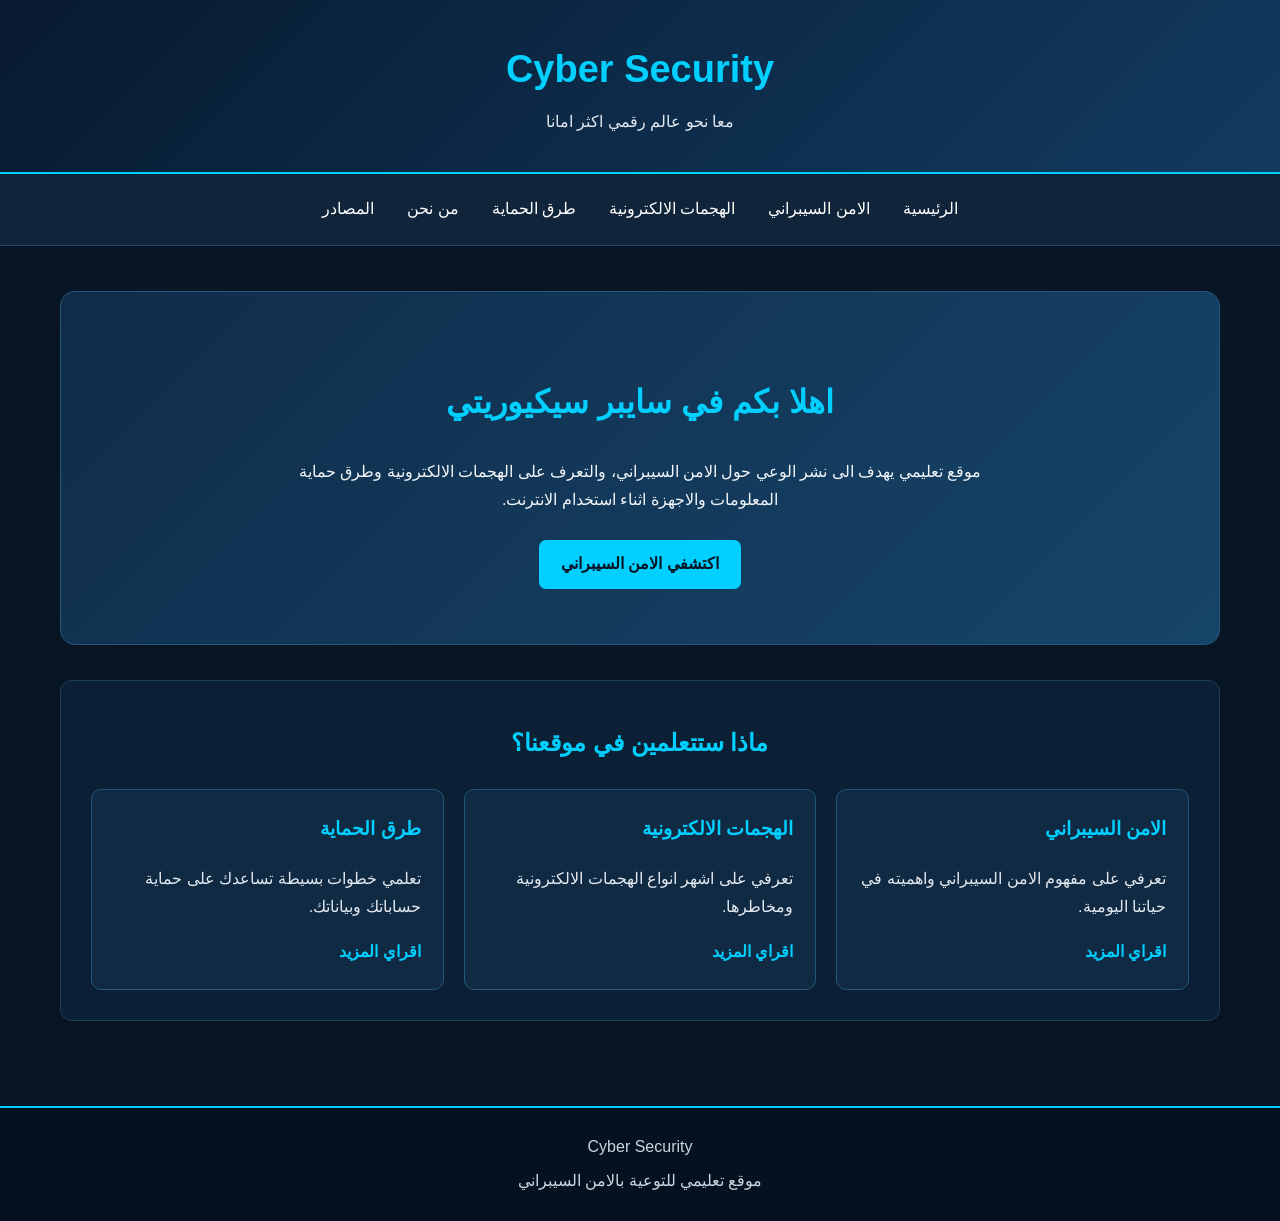
<file: index.html>
<!DOCTYPE html>
<html lang="ar" dir="rtl">
<head>
    <meta charset="UTF-8">
    <meta name="viewport" content="width=device-width, initial-scale=1.0">
    <title>Cyber Security | الرئيسية</title>
    <link rel="stylesheet" href="style.css">
</head>
<body>

<header>
    <h1>Cyber Security</h1>
    <p> معا نحو عالم رقمي اكثر امانا</p>
</header>

<nav>
    <a href="index.html">الرئيسية</a>
    <a href="about-cyber.html">الامن السيبراني</a>
    <a href="attacks.html">الهجمات الالكترونية</a>
    <a href="protection.html">طرق الحماية</a>
    <a href="about.html">من نحن</a>
    <a href="sources.html">المصادر</a>
</nav>

<main>
    <section class="hero">
        <h2>اهلا بكم في سايبر سيكيوريتي</h2>
        <p>
            موقع تعليمي يهدف الى نشر الوعي حول الامن السيبراني،
            والتعرف على الهجمات الالكترونية وطرق حماية المعلومات
            والاجهزة اثناء استخدام الانترنت.
        </p>
        <a class="main-button" href="about-cyber.html">
            اكتشفي الامن السيبراني
        </a>
    </section>

    <section class="content-section">
        <h2>ماذا ستتعلمين في موقعنا؟</h2>

        <div class="cards">
            <article class="card">
                <h3>الامن السيبراني</h3>
                <p>تعرفي على مفهوم الامن السيبراني واهميته في حياتنا اليومية.</p>
                <a href="about-cyber.html">اقراي المزيد</a>
            </article>

            <article class="card">
                <h3>الهجمات الالكترونية</h3>
                <p>تعرفي على اشهر انواع الهجمات الالكترونية ومخاطرها.</p>
                <a href="attacks.html">اقراي المزيد</a>
            </article>

            <article class="card">
                <h3>طرق الحماية</h3>
                <p>تعلمي خطوات بسيطة تساعدك على حماية حساباتك وبياناتك.</p>
                <a href="protection.html">اقراي المزيد</a>
            </article>
        </div>
    </section>
</main>

<footer>
    <p>Cyber Security </p>
    <p>موقع تعليمي للتوعية بالامن السيبراني</p>
</footer>

</body>
</html>
</file>
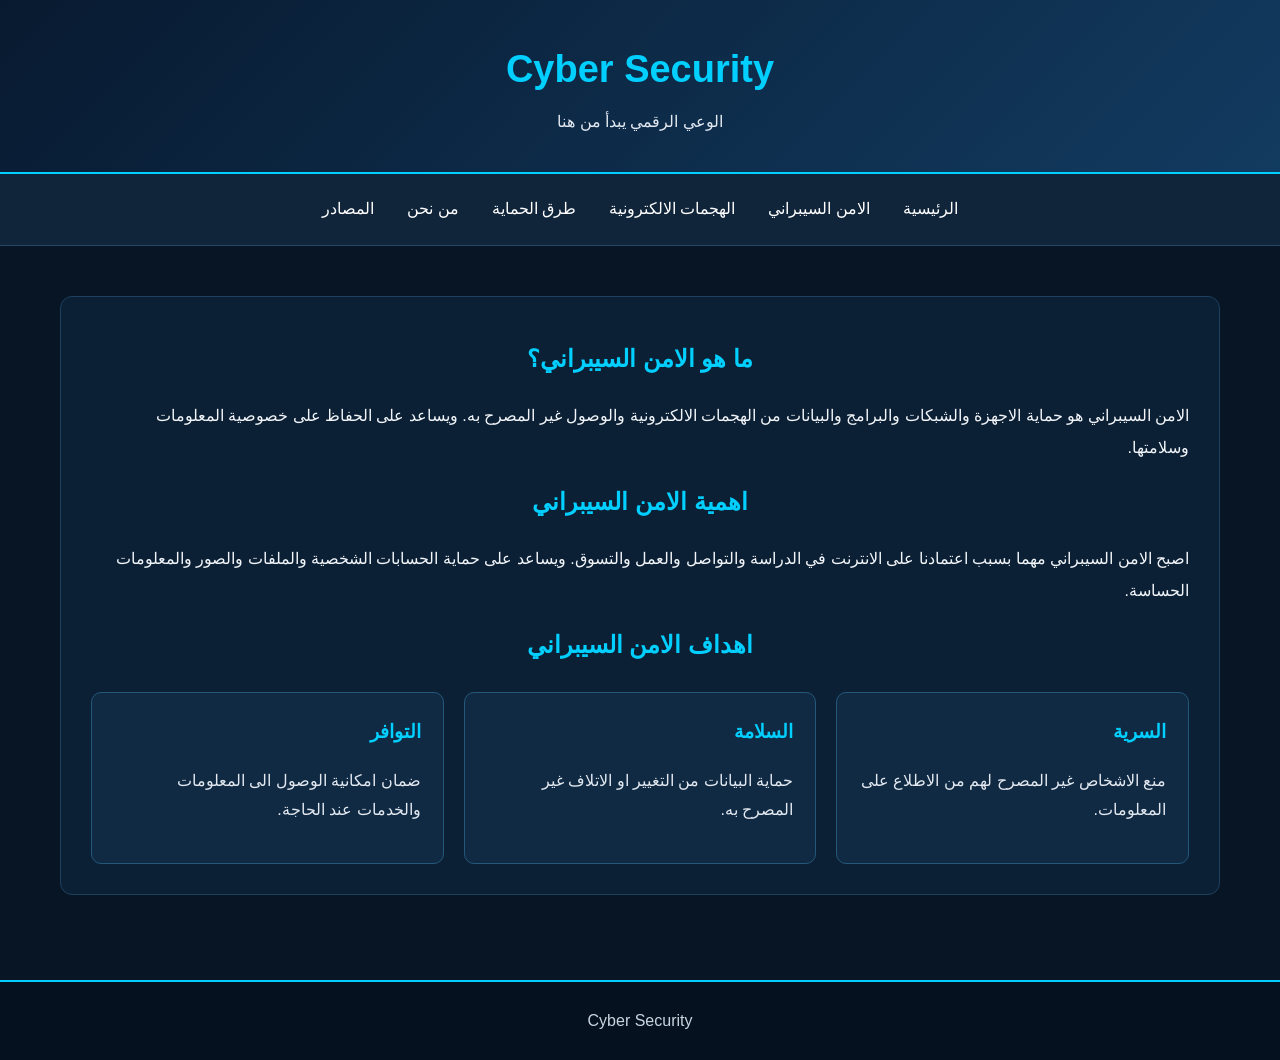
<file: about-cyber.html>
<!DOCTYPE html>
<html lang="ar" dir="rtl">
<head>
    <meta charset="UTF-8">
    <meta name="viewport" content="width=device-width, initial-scale=1.0">
    <title>Cyber Security | الامن السيبراني</title>
    <link rel="stylesheet" href="style.css">
</head>
<body>

<header>
    <h1>Cyber Security</h1>
    <p> الوعي الرقمي يبدأ من هنا</p>
</header>

<nav>
    <a href="index.html">الرئيسية</a>
    <a href="about-cyber.html">الامن السيبراني</a>
    <a href="attacks.html">الهجمات الالكترونية</a>
    <a href="protection.html">طرق الحماية</a>
    <a href="about.html">من نحن</a>
    <a href="sources.html">المصادر</a>
</nav>

<main>
    <section class="content-section">
        <h2>ما هو الامن السيبراني؟</h2>

        <p>
            الامن السيبراني هو حماية الاجهزة والشبكات والبرامج
            والبيانات من الهجمات الالكترونية والوصول غير المصرح به.
            ويساعد على الحفاظ على خصوصية المعلومات وسلامتها.
        </p>

        <h2>اهمية الامن السيبراني</h2>

        <p>
            اصبح الامن السيبراني مهما بسبب اعتمادنا على الانترنت
            في الدراسة والتواصل والعمل والتسوق. ويساعد على حماية
            الحسابات الشخصية والملفات والصور والمعلومات الحساسة.
        </p>

        <h2>اهداف الامن السيبراني</h2>

        <div class="cards">
            <article class="card">
                <h3>السرية</h3>
                <p>منع الاشخاص غير المصرح لهم من الاطلاع على المعلومات.</p>
            </article>

            <article class="card">
                <h3>السلامة</h3>
                <p>حماية البيانات من التغيير او الاتلاف غير المصرح به.</p>
            </article>

            <article class="card">
                <h3>التوافر</h3>
                <p>ضمان امكانية الوصول الى المعلومات والخدمات عند الحاجة.</p>
            </article>
        </div>
    </section>
</main>

<footer>
    <p>Cyber Security </p>
</footer>

</body>
</html>
</file>
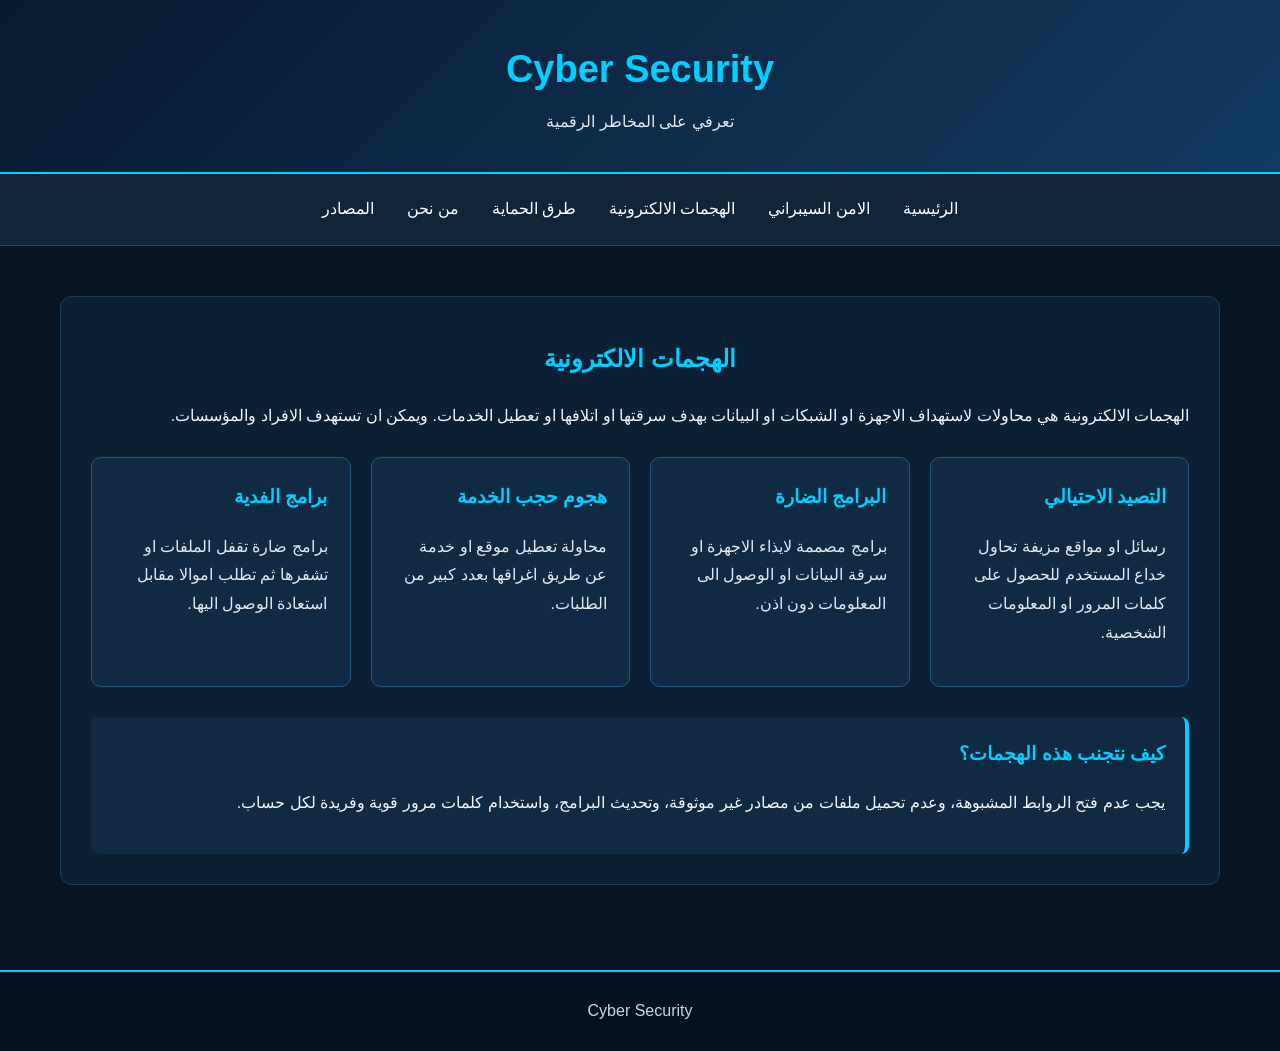
<file: attacks.html>
<!DOCTYPE html>
<html lang="ar" dir="rtl">
<head>
    <meta charset="UTF-8">
    <meta name="viewport" content="width=device-width, initial-scale=1.0">
    <title>Cyber Security | الهجمات الالكترونية</title>
    <link rel="stylesheet" href="style.css">
</head>
<body>

<header>
    <h1>Cyber Security</h1>
    <p> تعرفي على المخاطر الرقمية</p>
</header>

<nav>
    <a href="index.html">الرئيسية</a>
    <a href="about-cyber.html">الامن السيبراني</a>
    <a href="attacks.html">الهجمات الالكترونية</a>
    <a href="protection.html">طرق الحماية</a>
    <a href="about.html">من نحن</a>
    <a href="sources.html">المصادر</a>
</nav>

<main>
    <section class="content-section">
        <h2>الهجمات الالكترونية</h2>

        <p>
            الهجمات الالكترونية هي محاولات لاستهداف الاجهزة او الشبكات
            او البيانات بهدف سرقتها او اتلافها او تعطيل الخدمات.
            ويمكن ان تستهدف الافراد والمؤسسات.
        </p>

        <div class="cards">
            <article class="card">
                <h3>التصيد الاحتيالي</h3>
                <p>
                    رسائل او مواقع مزيفة تحاول خداع المستخدم للحصول
                    على كلمات المرور او المعلومات الشخصية.
                </p>
            </article>

            <article class="card">
                <h3>البرامج الضارة</h3>
                <p>
                    برامج مصممة لايذاء الاجهزة او سرقة البيانات
                    او الوصول الى المعلومات دون اذن.
                </p>
            </article>

            <article class="card">
                <h3>هجوم حجب الخدمة</h3>
                <p>
                    محاولة تعطيل موقع او خدمة عن طريق اغراقها
                    بعدد كبير من الطلبات.
                </p>
            </article>

            <article class="card">
                <h3>برامج الفدية</h3>
                <p>
                    برامج ضارة تقفل الملفات او تشفرها ثم تطلب
                    اموالا مقابل استعادة الوصول اليها.
                </p>
            </article>
        </div>

        <div class="info-box">
            <h3>كيف نتجنب هذه الهجمات؟</h3>
            <p>
                يجب عدم فتح الروابط المشبوهة، وعدم تحميل ملفات من
                مصادر غير موثوقة، وتحديث البرامج، واستخدام كلمات مرور
                قوية وفريدة لكل حساب.
            </p>
        </div>
    </section>
</main>

<footer>
    <p>Cyber Security </p>
</footer>

</body>
</html>
</file>
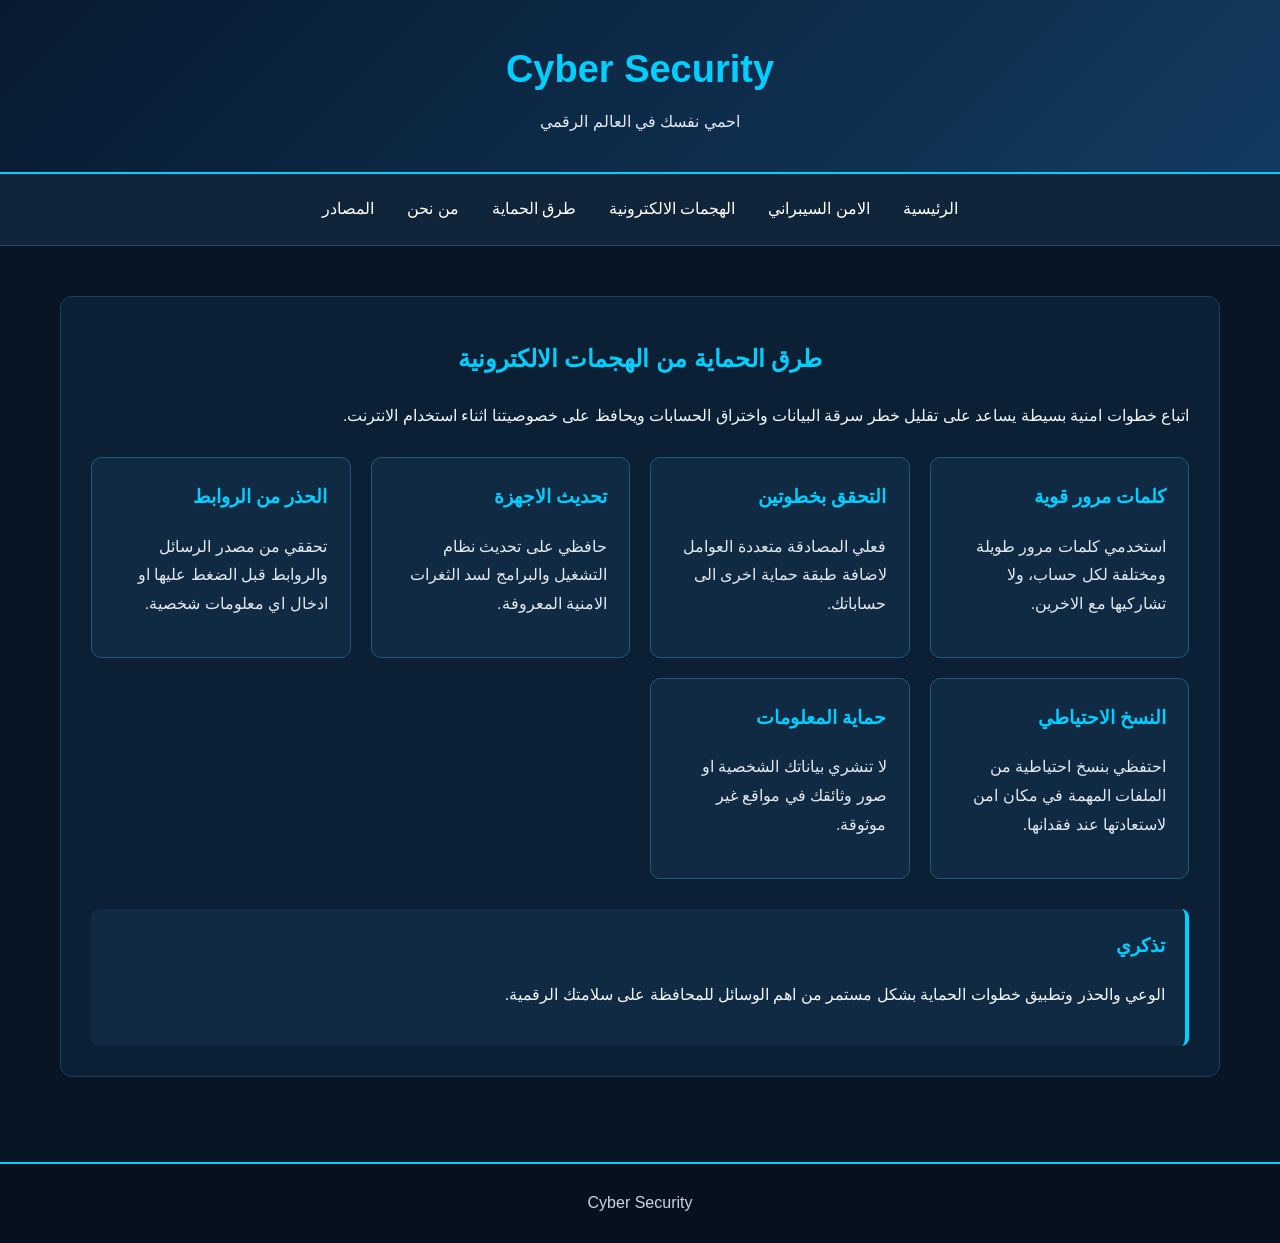
<file: protection.html>
<!DOCTYPE html>
<html lang="ar" dir="rtl">
<head>
    <meta charset="UTF-8">
    <meta name="viewport" content="width=device-width, initial-scale=1.0">
    <title>Cyber Security | طرق الحماية</title>
    <link rel="stylesheet" href="style.css">
</head>
<body>

<header>
    <h1>Cyber Security</h1>
    <p> احمي نفسك في العالم الرقمي</p>
</header>

<nav>
    <a href="index.html">الرئيسية</a>
    <a href="about-cyber.html">الامن السيبراني</a>
    <a href="attacks.html">الهجمات الالكترونية</a>
    <a href="protection.html">طرق الحماية</a>
    <a href="about.html">من نحن</a>
    <a href="sources.html">المصادر</a>
</nav>

<main>
    <section class="content-section">
        <h2>طرق الحماية من الهجمات الالكترونية</h2>

        <p>
            اتباع خطوات امنية بسيطة يساعد على تقليل خطر سرقة البيانات
            واختراق الحسابات ويحافظ على خصوصيتنا اثناء استخدام الانترنت.
        </p>

        <div class="cards">
            <article class="card">
                <h3>كلمات مرور قوية</h3>
                <p>
                    استخدمي كلمات مرور طويلة ومختلفة لكل حساب،
                    ولا تشاركيها مع الاخرين.
                </p>
            </article>

            <article class="card">
                <h3>التحقق بخطوتين</h3>
                <p>
                    فعلي المصادقة متعددة العوامل لاضافة طبقة حماية
                    اخرى الى حساباتك.
                </p>
            </article>

            <article class="card">
                <h3>تحديث الاجهزة</h3>
                <p>
                    حافظي على تحديث نظام التشغيل والبرامج لسد الثغرات
                    الامنية المعروفة.
                </p>
            </article>

            <article class="card">
                <h3>الحذر من الروابط</h3>
                <p>
                    تحققي من مصدر الرسائل والروابط قبل الضغط عليها
                    او ادخال اي معلومات شخصية.
                </p>
            </article>

            <article class="card">
                <h3>النسخ الاحتياطي</h3>
                <p>
                    احتفظي بنسخ احتياطية من الملفات المهمة في مكان
                    امن لاستعادتها عند فقدانها.
                </p>
            </article>

            <article class="card">
                <h3>حماية المعلومات</h3>
                <p>
                    لا تنشري بياناتك الشخصية او صور وثائقك في مواقع
                    غير موثوقة.
                </p>
            </article>
        </div>

        <div class="info-box">
            <h3>تذكري</h3>
            <p>
                الوعي والحذر وتطبيق خطوات الحماية بشكل مستمر من اهم
                الوسائل للمحافظة على سلامتك الرقمية.
            </p>
        </div>
    </section>
</main>

<footer>
    <p>Cyber Security </p>
</footer>

</body>
</html>
</file>
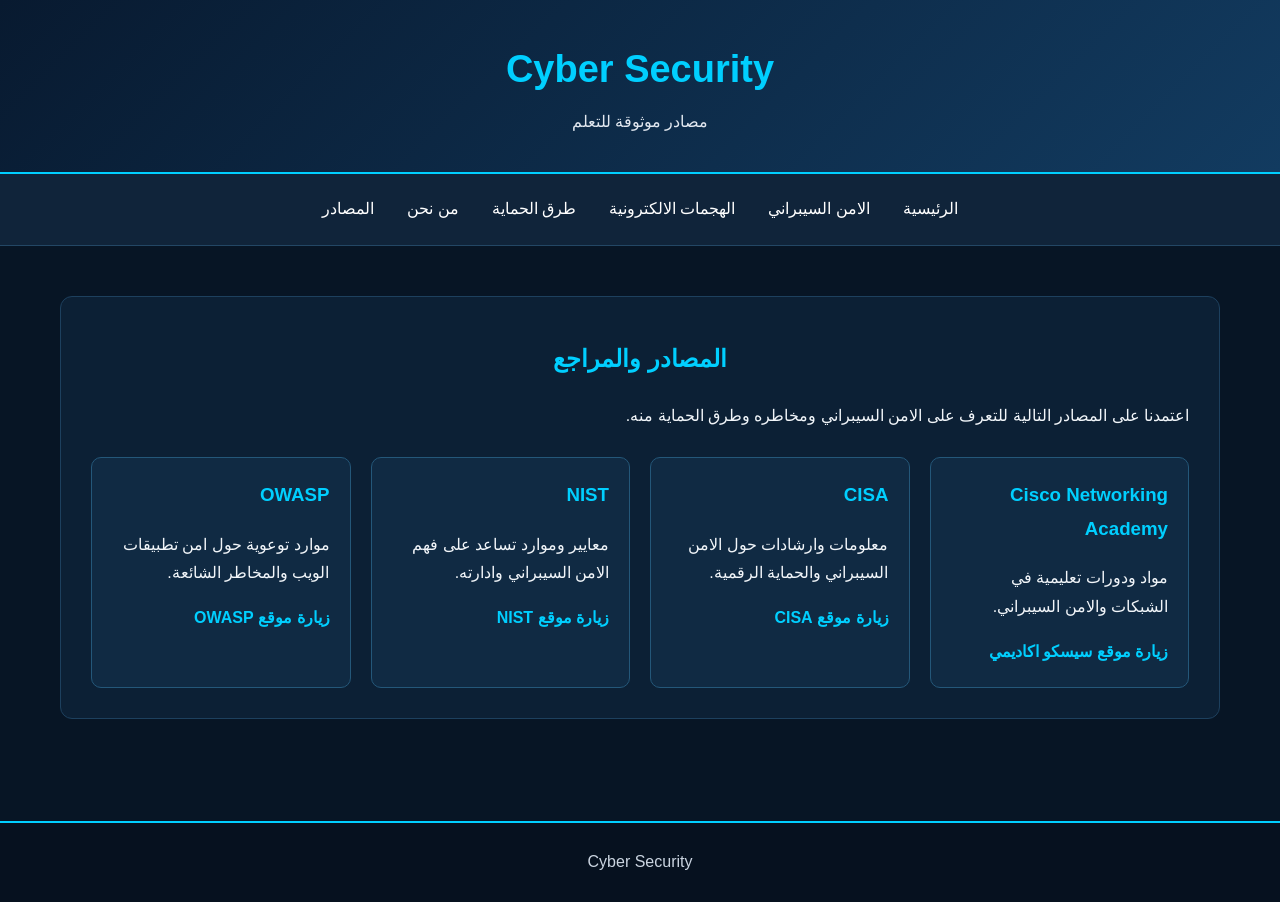
<file: sources.html>
<!DOCTYPE html>
<html lang="ar" dir="rtl">
<head>
    <meta charset="UTF-8">
    <meta name="viewport" content="width=device-width, initial-scale=1.0">
    <title>Cyber Security | المصادر</title>
    <link rel="stylesheet" href="style.css">
</head>
<body>

<header>
    <h1>Cyber Security</h1>
    <p> مصادر موثوقة للتعلم</p>
</header>

<nav>
    <a href="index.html">الرئيسية</a>
    <a href="about-cyber.html">الامن السيبراني</a>
    <a href="attacks.html">الهجمات الالكترونية</a>
    <a href="protection.html">طرق الحماية</a>
    <a href="about.html">من نحن</a>
    <a href="sources.html">المصادر</a>
</nav>

<main>
    <section class="content-section">
        <h2>المصادر والمراجع</h2>

        <p>
            اعتمدنا على المصادر التالية للتعرف على الامن السيبراني
            ومخاطره وطرق الحماية منه.
        </p>

        <div class="source-list">
            <article class="source-card">
                <h3>Cisco Networking Academy</h3>
                <p>مواد ودورات تعليمية في الشبكات والامن السيبراني.</p>
                <a href="https://www.netacad.com/"
                   target="_blank" rel="noopener noreferrer">
                    زيارة موقع سيسكو اكاديمي
                </a>
            </article>

            <article class="source-card">
                <h3>CISA</h3>
                <p>معلومات وارشادات حول الامن السيبراني والحماية الرقمية.</p>
                <a href="https://www.cisa.gov/"
                   target="_blank" rel="noopener noreferrer">
                    زيارة موقع CISA
                </a>
            </article>

            <article class="source-card">
                <h3>NIST</h3>
                <p>معايير وموارد تساعد على فهم الامن السيبراني وادارته.</p>
                <a href="https://www.nist.gov/cybersecurity"
                   target="_blank" rel="noopener noreferrer">
                    زيارة موقع NIST
                </a>
            </article>

            <article class="source-card">
                <h3>OWASP</h3>
                <p>موارد توعوية حول امن تطبيقات الويب والمخاطر الشائعة.</p>
                <a href="https://owasp.org/"
                   target="_blank" rel="noopener noreferrer">
                    زيارة موقع OWASP
                </a>
            </article>
        </div>
    </section>
</main>

<footer>
    <p>Cyber Security </p>
</footer>

</body>
</html>
</file>
<file: style.css>
/* التنسيق العام */
* {
    box-sizing: border-box;
}

html {
    scroll-behavior: smooth;
}

body {
    margin: 0;
    padding: 0;
    font-family: Arial, sans-serif;
    background-color: #071525;
    color: #f1f5f9;
    line-height: 1.8;
}

/* راس الموقع */
header {
    background: linear-gradient(135deg, #081a30, #123b60);
    text-align: center;
    padding: 35px 15px;
    border-bottom: 2px solid #00cfff;
}

header h1 {
    color: #00cfff;
    font-size: 38px;
    margin: 0 0 5px;
    direction: ltr;
}

header p {
    color: #e2e8f0;
    margin: 0;
}

/* قائمة التنقل */
nav {
    background-color: #10243a;
    display: flex;
    justify-content: center;
    align-items: center;
    flex-wrap: wrap;
    gap: 5px;
    padding: 12px;
    border-bottom: 1px solid #234765;
}

nav a {
    color: white;
    text-decoration: none;
    padding: 9px 14px;
    border-radius: 6px;
    transition: 0.3s;
}

nav a:hover {
    background-color: #00a9d6;
    color: #071525;
}

/* المحتوى الرئيسي */
main {
    min-height: 60vh;
    max-width: 1200px;
    margin: auto;
    padding: 25px 20px;
}

/* واجهة الصفحة الرئيسية */
.hero {
    background: linear-gradient(135deg, #102c49, #16456a);
    text-align: center;
    padding: 55px 25px;
    border: 1px solid #245779;
    border-radius: 15px;
    margin: 20px 0 35px;
}

.hero h2 {
    color: #00cfff;
    font-size: 32px;
}

.hero p {
    max-width: 750px;
    margin: 15px auto 25px;
}

.main-button {
    display: inline-block;
    background-color: #00cfff;
    color: #071525;
    text-decoration: none;
    padding: 10px 22px;
    border-radius: 7px;
    font-weight: bold;
    transition: 0.3s;
}

.main-button:hover {
    background-color: white;
    transform: translateY(-2px);
}

/* الاقسام */
.content-section {
    background-color: #0c2035;
    padding: 30px;
    margin: 25px 0;
    border: 1px solid #1d405e;
    border-radius: 12px;
}

.content-section h2 {
    color: #00cfff;
    text-align: center;
    margin-top: 10px;
    margin-bottom: 20px;
}

.content-section > p {
    line-height: 2;
}

.intro-text {
    text-align: center;
    max-width: 850px;
    margin: 0 auto 30px;
}

/* البطاقات العامة */
.cards {
    display: grid;
    grid-template-columns: repeat(auto-fit, minmax(220px, 1fr));
    gap: 20px;
    margin-top: 25px;
}

.card {
    background-color: #102a43;
    padding: 22px;
    border: 1px solid #245779;
    border-radius: 10px;
    transition: 0.3s;
}

.card:hover {
    transform: translateY(-4px);
    border-color: #00cfff;
}

.card h3 {
    color: #00cfff;
    margin-top: 0;
}

.card p {
    color: #e2e8f0;
}

.card a {
    color: #00cfff;
    text-decoration: none;
    font-weight: bold;
}

.card a:hover {
    text-decoration: underline;
}

/* صندوق المعلومات */
.info-box {
    background-color: #102a43;
    border-right: 4px solid #00cfff;
    border-radius: 8px;
    padding: 20px;
    margin-top: 30px;
}

.info-box h3 {
    color: #00cfff;
    margin-top: 0;
}

/* صفحة عضوات الفريق */
.team-container {
    display: grid;
    grid-template-columns: repeat(2, minmax(0, 1fr));
    gap: 30px;
    align-items: stretch;
    margin-top: 30px;
}

/* بطاقة كل عضوة */
.team-card {
    background: linear-gradient(180deg, #102a43, #0b1d30);
    border: 2px solid #00cfff;
    border-radius: 15px;
    padding: 22px;
    text-align: center;
    box-shadow: 0 5px 18px rgba(0, 207, 255, 0.12);
    transition: transform 0.3s, box-shadow 0.3s;
    min-width: 0;
}

.team-card:hover {
    transform: translateY(-5px);
    box-shadow: 0 8px 25px rgba(0, 207, 255, 0.25);
}

.team-card h3 {
    color: #00cfff;
    font-size: 22px;
    margin: 0 0 20px;
}

/* اطار صورة الشهادة */
.certificate-image {
    width: 100%;
    height: 280px;
    padding: 10px;
    background-color: #ffffff;
    border: 1px solid #b7c8d8;
    border-radius: 10px;
    display: flex;
    align-items: center;
    justify-content: center;
    overflow: hidden;
}

/* صورة الشهادة */
.certificate-image img {
    display: block;
    width: 100%;
    height: 100%;
    object-fit: contain;
    object-position: center;
}

/* معلومات الدورة */
.course-details {
    background-color: #091a2b;
    border-radius: 9px;
    padding: 15px;
    margin-top: 20px;
}

.course-details p {
    margin: 6px 0;
    line-height: 1.9;
    overflow-wrap: anywhere;
}

.course-details strong {
    color: #00cfff;
}

/* قائمة المصادر */
.source-list {
    display: grid;
    grid-template-columns: repeat(auto-fit, minmax(220px, 1fr));
    gap: 20px;
    margin-top: 25px;
}

.source-card {
    background-color: #102a43;
    border: 1px solid #245779;
    border-radius: 10px;
    padding: 20px;
}

.source-card h3 {
    color: #00cfff;
    margin-top: 0;
}

.source-card a {
    display: inline-block;
    color: #00cfff;
    text-decoration: none;
    font-weight: bold;
    overflow-wrap: anywhere;
}

.source-card a:hover {
    text-decoration: underline;
}

/* نهاية الموقع */
footer {
    background-color: #06111f;
    border-top: 2px solid #00cfff;
    text-align: center;
    padding: 20px 15px;
    margin-top: 35px;
    color: #cbd5e1;
}

footer p {
    margin: 5px 0;
}

/* تنسيق الشاشات الصغيرة */
@media (max-width: 700px) {
    header h1 {
        font-size: 30px;
    }

    nav {
        gap: 3px;
    }

    nav a {
        padding: 7px 9px;
        font-size: 14px;
    }

    main {
        padding: 15px 10px;
    }

    .hero {
        padding: 35px 15px;
    }

    .hero h2 {
        font-size: 25px;
    }

    .content-section {
        padding: 20px 15px;
    }

    .team-container {
        grid-template-columns: 1fr;
        gap: 22px;
    }

    .certificate-image {
        height: 240px;
    }
}
</file>
